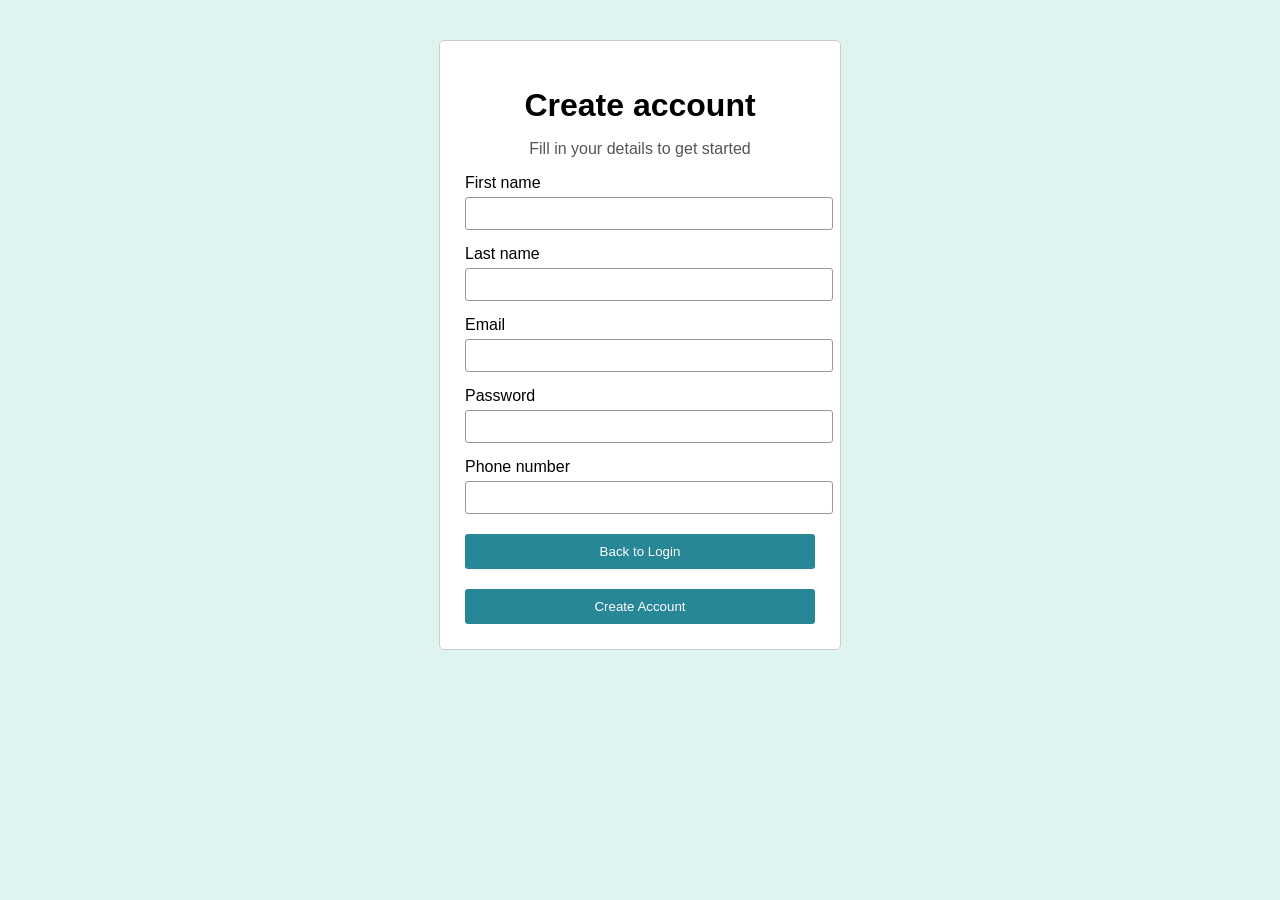
<file: index.html>
<!DOCTYPE html>
<html lang="en">
<head>
    <meta charset="UTF-8">
    <meta name="viewport" content="width=device-width, initial-scale=1.0">
    <title>Register</title>
    <link rel="stylesheet" href="../style.css">
</head>
<body>
    <main class="login-card">
        <h1>Create account</h1>
        <p class="subtitle">Fill in your details to get started</p>

        <form id="register-form" action="../User dashboard.html">
            <label for="first-name">First name</label>
            <input id="first-name" name="firstName" type="text" required>

            <label for="last-name">Last name</label>
            <input id="last-name" name="lastName" type="text" required>

            <label for="email">Email</label>
            <input id="email" name="email" type="email" required>

            <label for="register-password">Password</label>
            <input id="register-password" name="password" type="password" minlength="4" required>

            <label for="phone">Phone number</label>
            <input id="phone" name="phone" type="tel" required>

            <div class="button-container">
                <button type="button" onclick="window.location.href='../LoginForm.html'">Back to Login</button>
            </div>
            <button type="submit">Create Account</button>
        </form>
    </main>
</body>
</html>
</file>
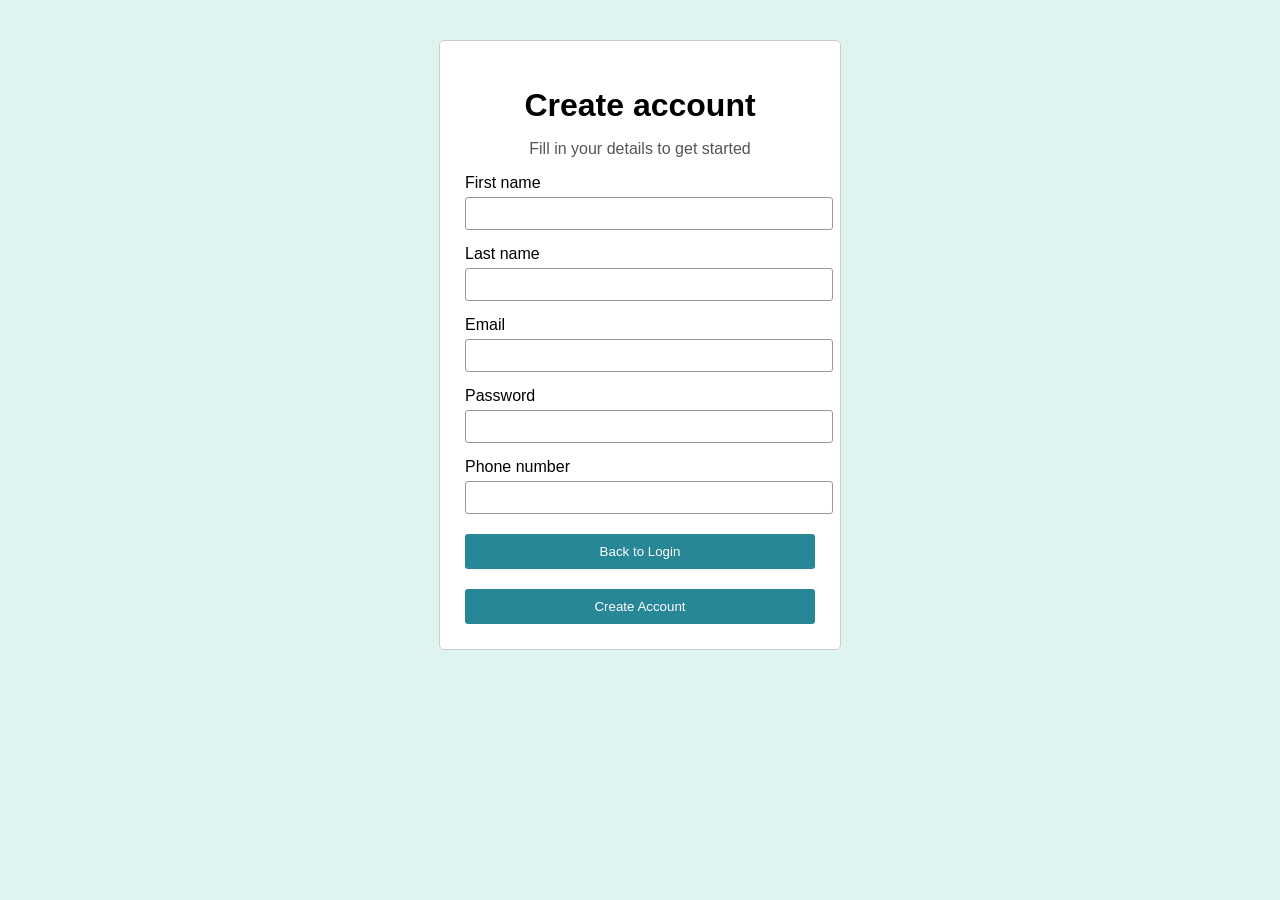
<file: RIGISTERPAGE/index.html>
<!DOCTYPE html>
<html lang="en">
<head>
    <meta charset="UTF-8">
    <meta name="viewport" content="width=device-width, initial-scale=1.0">
    <title>Register</title>
    <link rel="stylesheet" href="../style.css">
</head>
<body>
    <main class="login-card">
        <h1>Create account</h1>
        <p class="subtitle">Fill in your details to get started</p>

        <form id="register-form" action="../dashboard.html">
            <label for="first-name">First name</label>
            <input id="first-name" name="firstName" type="text" required>

            <label for="last-name">Last name</label>
            <input id="last-name" name="lastName" type="text" required>

            <label for="email">Email</label>
            <input id="email" name="email" type="email" required>

            <label for="register-password">Password</label>
            <input id="register-password" name="password" type="password" minlength="4" required>

            <label for="phone">Phone number</label>
            <input id="phone" name="phone" type="tel" required>

            <div class="button-container">
                <button type="button" onclick="window.location.href='../LoginForm.html'">Back to Login</button>
            </div>
            <button type="submit">Create Account</button>
        </form>
    </main>
</body>
</html>
</file>
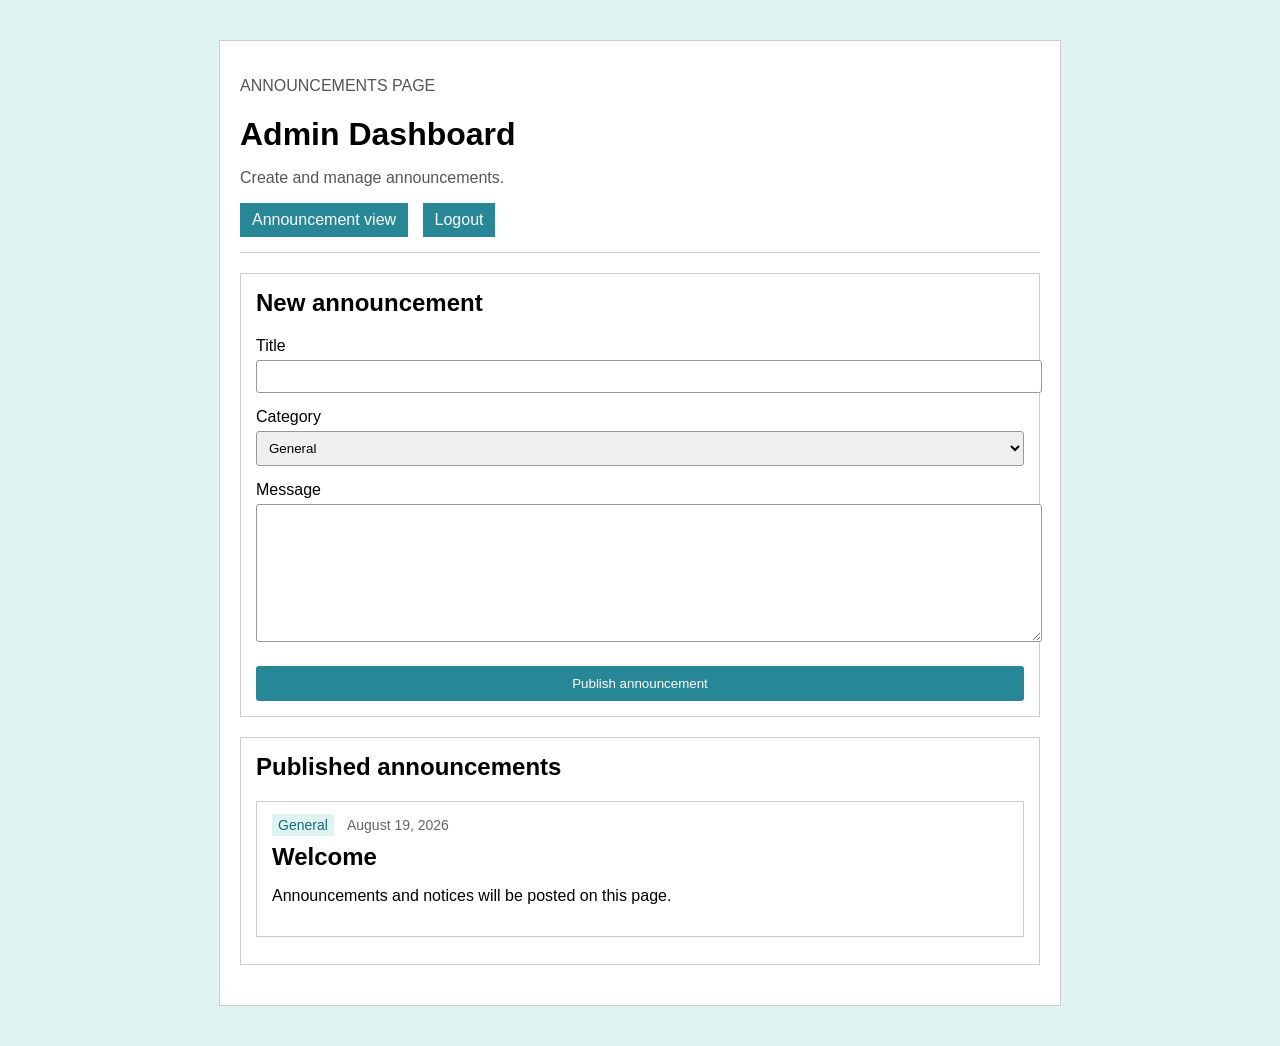
<file: AdminDashboard.html>
<!DOCTYPE html>
<html lang="en">
<head>
    <meta charset="UTF-8">
    <meta name="viewport" content="width=device-width, initial-scale=1.0">
    <link rel="stylesheet" href="style.css">
    <title>Admin Dashboard | ANNOUNCEMENT PAGE</title>
</head>
<body class="dashboard-page">
    <main class="board-shell">
        <header class="board-header">
            <div>
                <p class="eyebrow">ANNOUNCEMENTS PAGE</p>
                <h1>Admin Dashboard</h1>
                <p class="header-copy">Create and manage announcements.</p>
            </div>

            <nav class="board-actions" aria-label="Dashboard actions">
                <a class="admin-link" href="Userdashboard.php">Announcement view</a>
                <a class="logout" href="logout.php">Logout</a>
            </nav>    
        </header>

        <div class="admin-layout">
            <section class="post-form">
                <h2>New announcement</h2>

                <form action="AdminDashboard.php" method="post">
                    <label for="announcement-title">Title</label>
                    <input id="announcement-title" name="title" maxlength="80" required>

                    <label for="announcement-category">Category</label>
                    <select id="announcement-category" name="category">
                        <option>General</option>
                        <option>Event</option>
                        <option>Important</option>
                    </select>

                    <label for="announcement-message">Message</label>
                    <textarea id="announcement-message" name="message" rows="6"
                        maxlength="500" required></textarea>

                    <button type="submit">Publish announcement</button>
                </form>
            </section>

            <section class="admin-announcements">
                <div class="section-heading">
                    <h2>Published announcements</h2>
                </div>

                <section class="announcement-list">
                    <article class="announcement-card">
                        <div class="announcement-meta">
                            <span class="badge">General</span>
                            <time>August 19, 2026</time>
                        </div>
                        <h2>Welcome</h2>
                        <p>Announcements and notices will be posted on this page.</p>
                    </article>
                </section>
            </section>
        </div>
    </main>
</body>
</html>
</file>
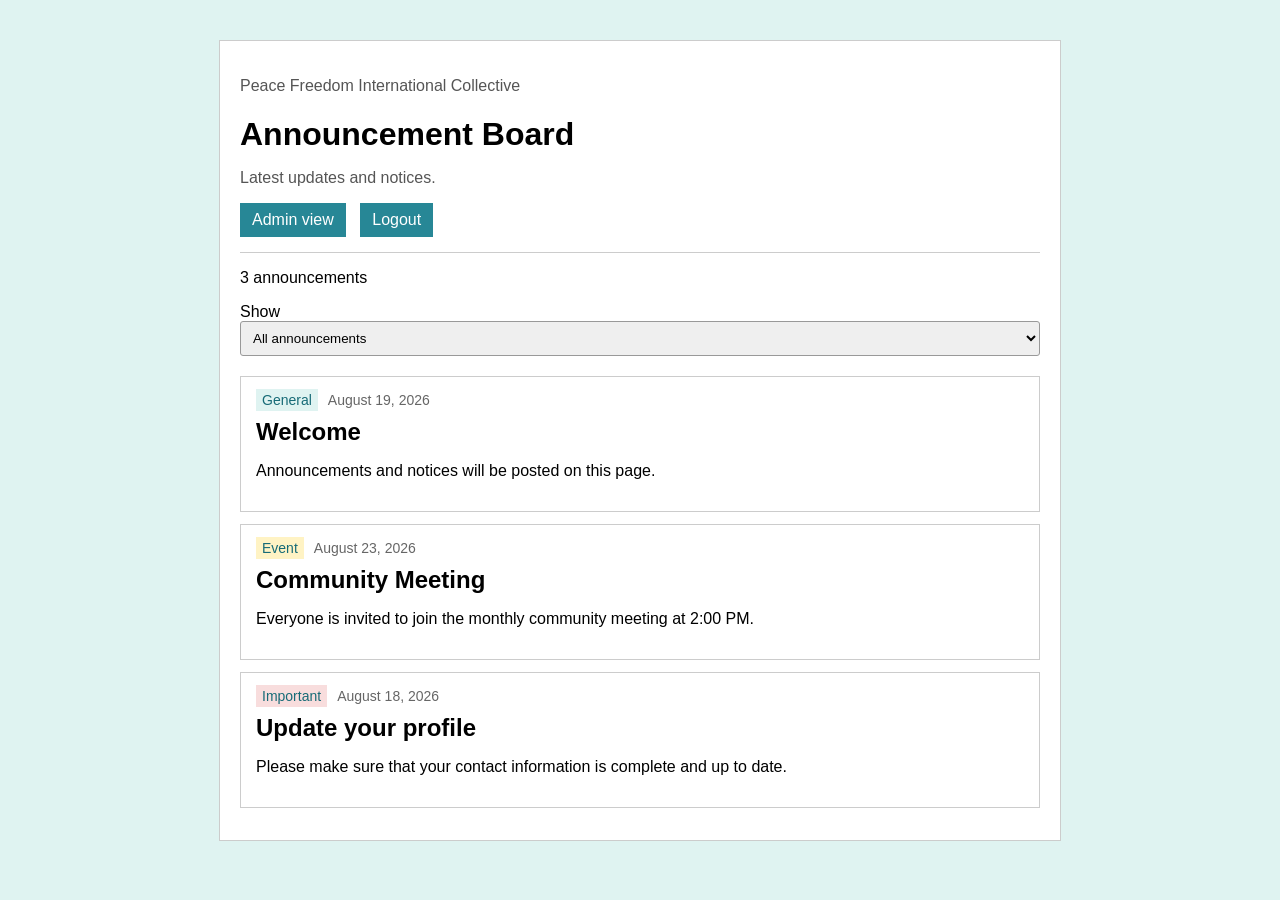
<file: dashboard.html>
<!DOCTYPE html>
<html lang="en">
<head>
    <meta charset="UTF-8">
    <meta name="viewport" content="width=device-width, initial-scale=1.0">
    <link rel="stylesheet" href="style.css">
    <title>Announcements | Peace Freedom</title>
</head>
<body class="dashboard-page">
    <main class="board-shell">
        <header class="board-header">
            <div>
                <p class="eyebrow">Peace Freedom International Collective</p>
                <h1>Announcement Board</h1>
                <p class="header-copy">Latest updates and notices.</p>
            </div>
            <nav class="board-actions" aria-label="Dashboard actions">
                <a class="admin-link" href="DASHBOARD/Admin dashboard.html">Admin view</a>
                <a class="logout" href="LoginForm.html">Logout</a>
            </nav>
        </header>

        <section class="announcement-toolbar" aria-label="Announcement filters">
            <p id="announcement-count" class="announcement-count"></p>
            <label class="filter-label" for="category-filter">Show
                <select id="category-filter">
                    <option value="all">All announcements</option>
                    <option value="General">General</option>
                    <option value="Event">Events</option>
                    <option value="Important">Important</option>
                </select>
            </label>
        </section>

        <section id="announcement-list" class="announcement-list" aria-live="polite"></section>
    </main>

    <script>
        const storageKey = 'peaceFreedomAnnouncements';
        const defaultAnnouncements = [
            { title: 'Welcome', category: 'General', date: 'August 19, 2026', message: 'Announcements and notices will be posted on this page.' },
            { title: 'Community Meeting', category: 'Event', date: 'August 23, 2026', message: 'Everyone is invited to join the monthly community meeting at 2:00 PM.' },
            { title: 'Update your profile', category: 'Important', date: 'August 18, 2026', message: 'Please make sure that your contact information is complete and up to date.' }
        ];
        function getAnnouncements() { try { const saved = JSON.parse(localStorage.getItem(storageKey)); return Array.isArray(saved) ? saved : defaultAnnouncements; } catch { return defaultAnnouncements; } }
        const escapeHtml = value => value.replace(/[&<>'"]/g, char => ({ '&': '&amp;', '<': '&lt;', '>': '&gt;', "'": '&#39;', '"': '&quot;' })[char]);
        function renderAnnouncements() {
            const selectedCategory = document.getElementById('category-filter').value;
            const announcements = getAnnouncements().filter(item => selectedCategory === 'all' || item.category === selectedCategory);
            document.getElementById('announcement-count').textContent = `${announcements.length} announcement${announcements.length === 1 ? '' : 's'}`;
            document.getElementById('announcement-list').innerHTML = announcements.length ? announcements.map(item => `<article class="announcement-card"><div class="announcement-meta"><span class="badge ${item.category.toLowerCase()}">${item.category}</span><time>${item.date}</time></div><h2>${escapeHtml(item.title)}</h2><p>${escapeHtml(item.message)}</p></article>`).join('') : '<p class="empty-state">No announcements in this category yet.</p>';
        }
        document.getElementById('category-filter').addEventListener('change', renderAnnouncements);
        renderAnnouncements();
    </script>
</body>
</html>
</file>
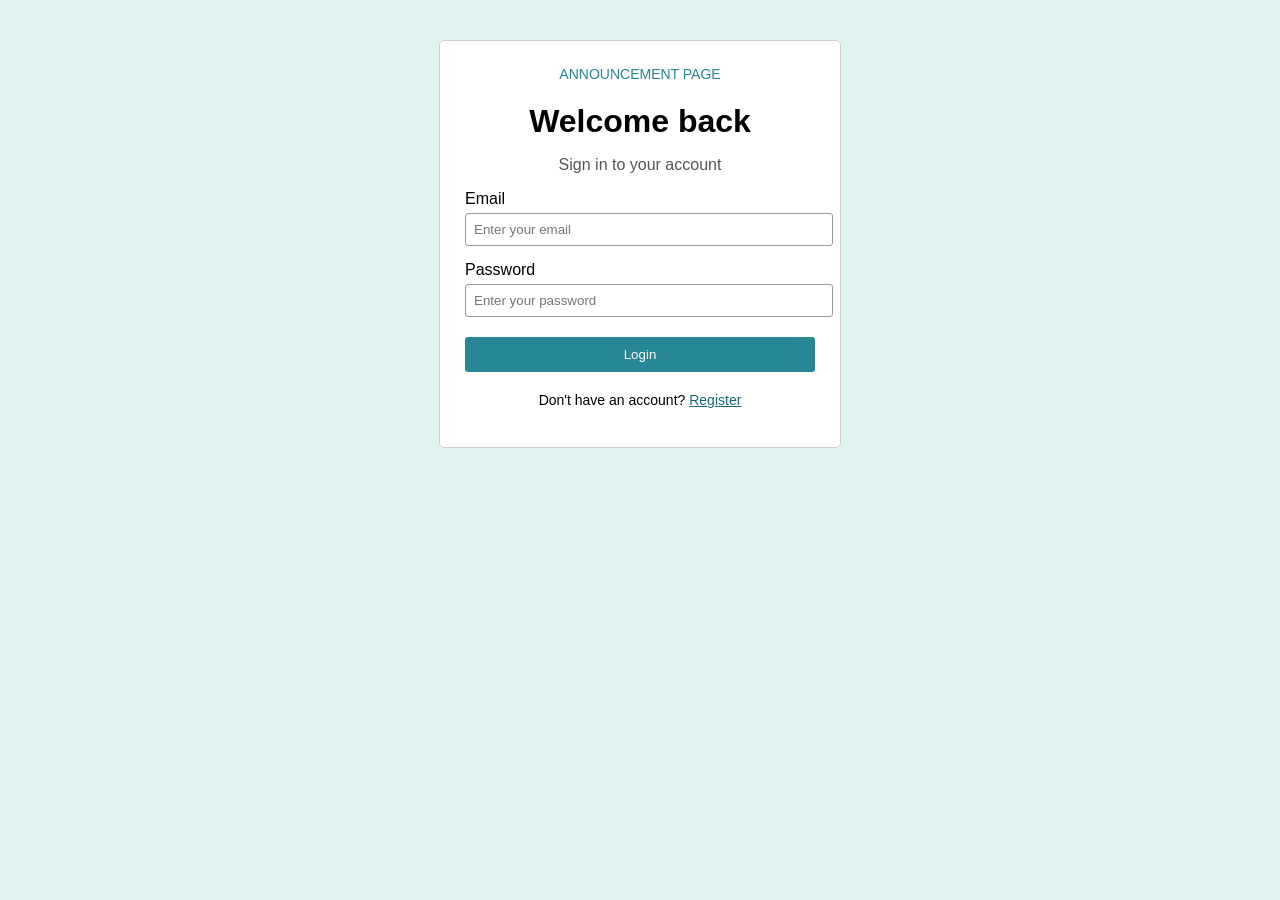
<file: LoginForm.html>
<!DOCTYPE html>
<html lang="en">
<head>
    <meta charset="UTF-8">
    <meta name="viewport" content="width=device-width, initial-scale=1.0">
    <link rel="stylesheet" href="style.css">
    <title>Login | ANNOUNCEMENT PAGE</title>
</head>
<body>
    <main class="login-card">
        <p class="brand-name">ANNOUNCEMENT PAGE</p>
        <h1>Welcome back</h1>
        <p class="subtitle">Sign in to your account</p>

        <form class="login-form" action="login.php" method="POST" autocomplete="off">
            <label for="email">Email</label>
            <input id="email" name="email" type="email" value=""
                placeholder="Enter your email" autocomplete="email" required>

            <label for="password">Password</label>
            <input id="password" name="password" type="password" value=""
                placeholder="Enter your password" autocomplete="current-password" required>

            <div class="button-container">
                <button type="submit">Login</button>
            </div>
        </form>

        <p class="register-link">
            Don't have an account? <a href="register.php">Register</a>
        </p>
    </main>
</body>
</html>
</file>
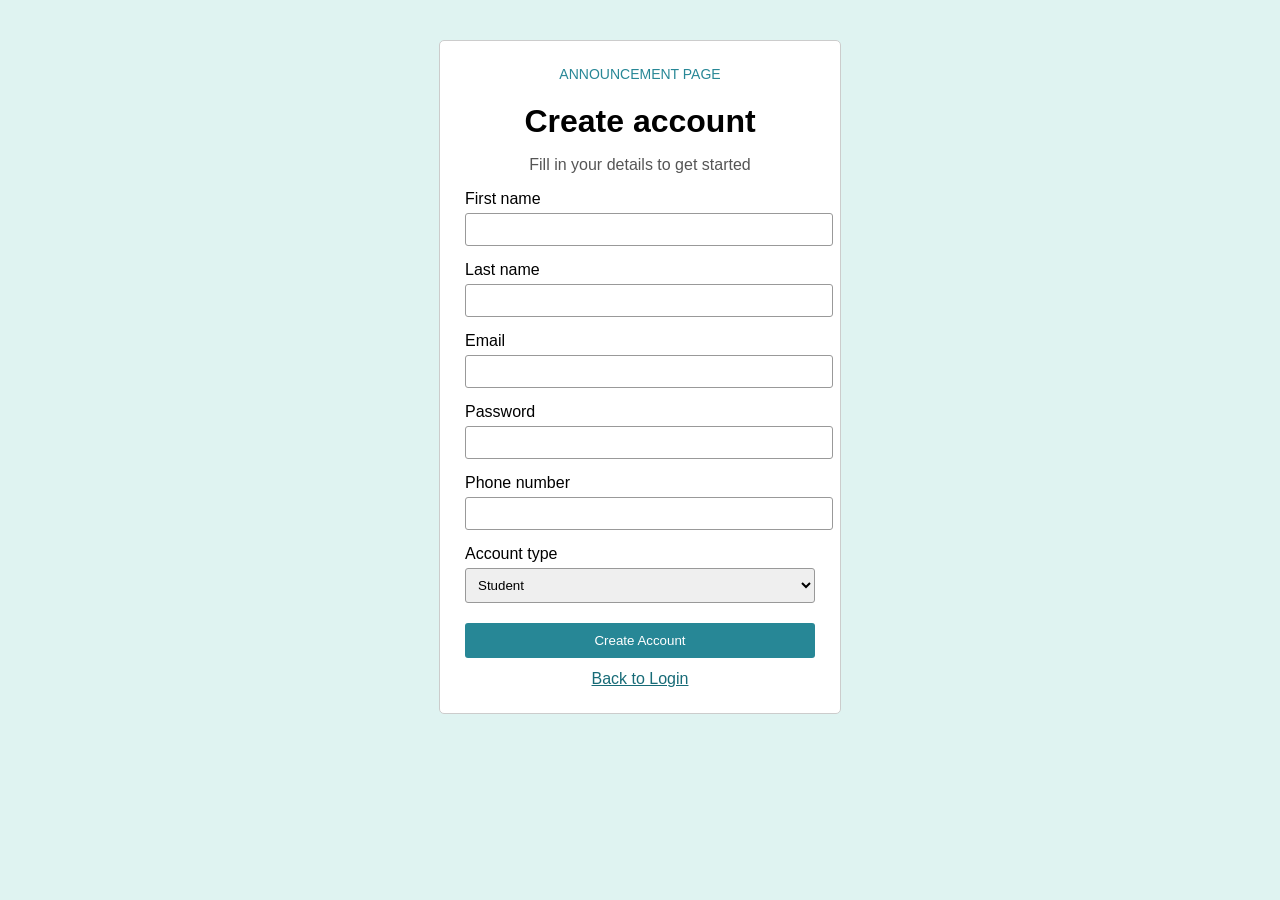
<file: register.html>
<!DOCTYPE html>
<html lang="en">
<head>
    <meta charset="UTF-8">
    <meta name="viewport" content="width=device-width, initial-scale=1.0">
    <link rel="stylesheet" href="style.css">
    <title>Register | ANNOUNCEMENT PAGE</title>
</head>
<body>
    <main class="login-card">
        <p class="brand-name">ANNOUNCEMENT PAGE</p>
        <h1>Create account</h1>
        <p class="subtitle">Fill in your details to get started</p>

        <form action="register.php" method="post" autocomplete="off">
            <label for="first-name">First name</label>
            <input id="first-name" name="first_name" type="text" required>

            <label for="last-name">Last name</label>
            <input id="last-name" name="last_name" type="text" required>

            <label for="email">Email</label>
            <input id="email" name="email" type="email" autocomplete="email" required>

            <label for="register-password">Password</label>
            <input id="register-password" name="password" type="password"
                minlength="4" autocomplete="new-password" required>

            <label for="phone">Phone number</label>
            <input id="phone" name="phone" type="tel" required>

            <label for="role">Account type</label>
            <select id="role" name="role" required>
                <option value="student">Student</option>
                <option value="teacher">Teacher</option>
            </select>

            <button type="submit">Create Account</button>
            <a class="secondary-button" href="index.php">Back to Login</a>
        </form>
    </main>
</body>
</html>
</file>
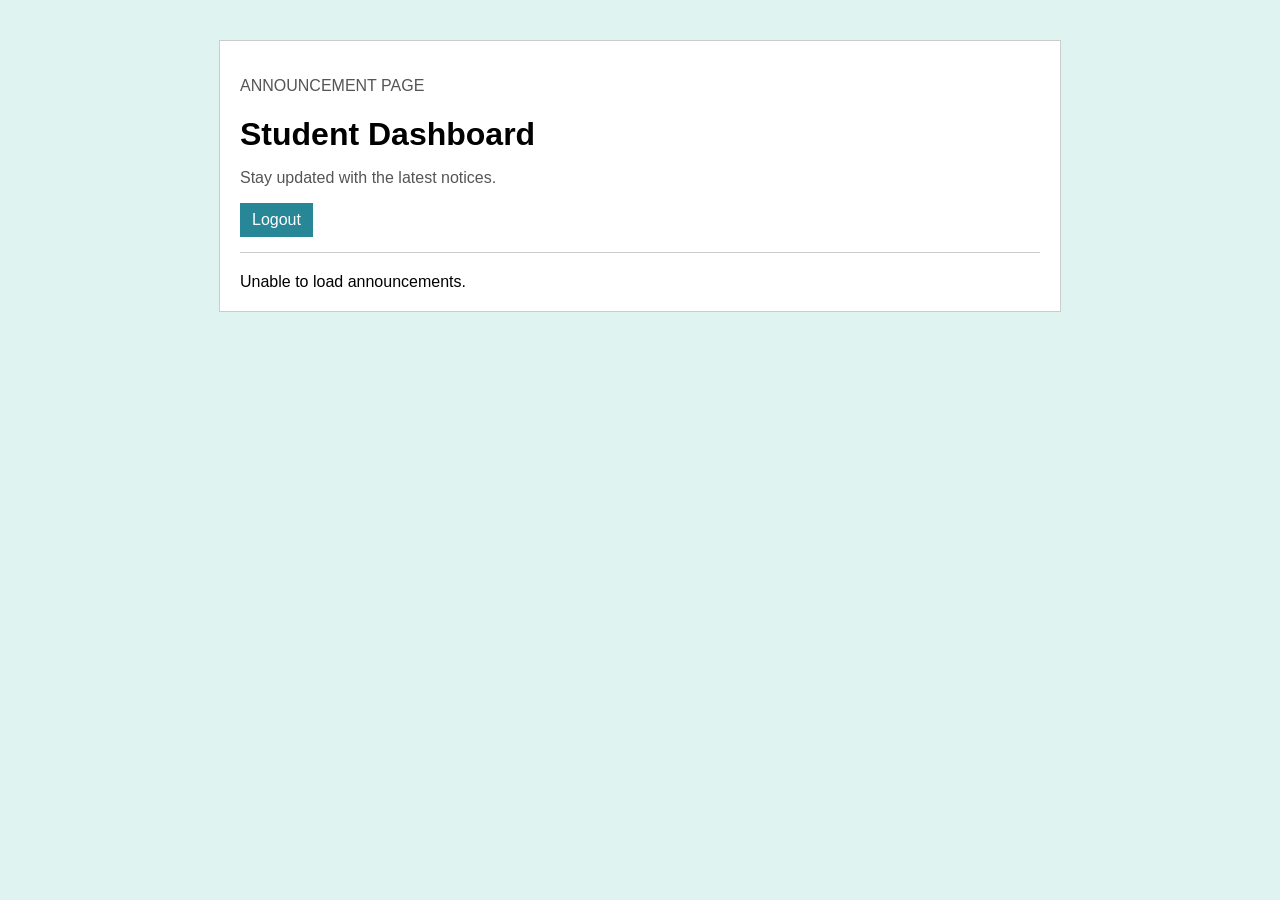
<file: Studentdashboard.html>
<!DOCTYPE html>
<html lang="en">
<head>
    <meta charset="UTF-8">
    <meta name="viewport" content="width=device-width, initial-scale=1.0">
    <link rel="stylesheet" href="style.css">
    <title>Student Dashboard | ANNOUNCEMENT PAGE</title>
</head>
<body class="dashboard-page">
    <main class="board-shell">
        <header class="board-header">
            <div>
                <p class="eyebrow">ANNOUNCEMENT PAGE</p>
                <h1>Student Dashboard</h1>
                <p class="header-copy" id="welcome-message">Stay updated with the latest notices.</p>
            </div>
            <nav class="board-actions" aria-label="Student dashboard actions">
                <a class="logout" href="logout.php">Logout</a>
            </nav>
        </header>

        <section class="announcement-list" id="announcement-list">
            <p class="header-copy">Loading announcements...</p>
        </section>
    </main>

    <script>
        const announcementList = document.getElementById('announcement-list');
        const welcomeMessage = document.getElementById('welcome-message');

        fetch('StudentDashboard.php?data=1')
            .then(response => response.json())
            .then(data => {
                welcomeMessage.textContent = `Welcome, ${data.name}. Stay updated with the latest notices.`;
                announcementList.innerHTML = '';

                data.announcements.forEach(announcement => {
                    const card = document.createElement('article');
                    const meta = document.createElement('div');
                    const badge = document.createElement('span');
                    const date = document.createElement('time');
                    const title = document.createElement('h2');
                    const message = document.createElement('p');

                    card.className = 'announcement-card';
                    meta.className = 'announcement-meta';
                    badge.className = `badge ${announcement.category.toLowerCase()}`;
                    badge.textContent = announcement.category;
                    date.textContent = new Date(announcement.created_at).toLocaleDateString('en-US', {
                        year: 'numeric', month: 'long', day: 'numeric'
                    });
                    title.textContent = announcement.title;
                    message.textContent = announcement.message;

                    meta.append(badge, date);
                    card.append(meta, title, message);
                    announcementList.append(card);
                });

                if (!data.announcements.length) {
                    announcementList.textContent = 'No announcements available.';
                }
            })
            .catch(() => {
                announcementList.textContent = 'Unable to load announcements.';
            });
    </script>
</body>
</html>
</file>
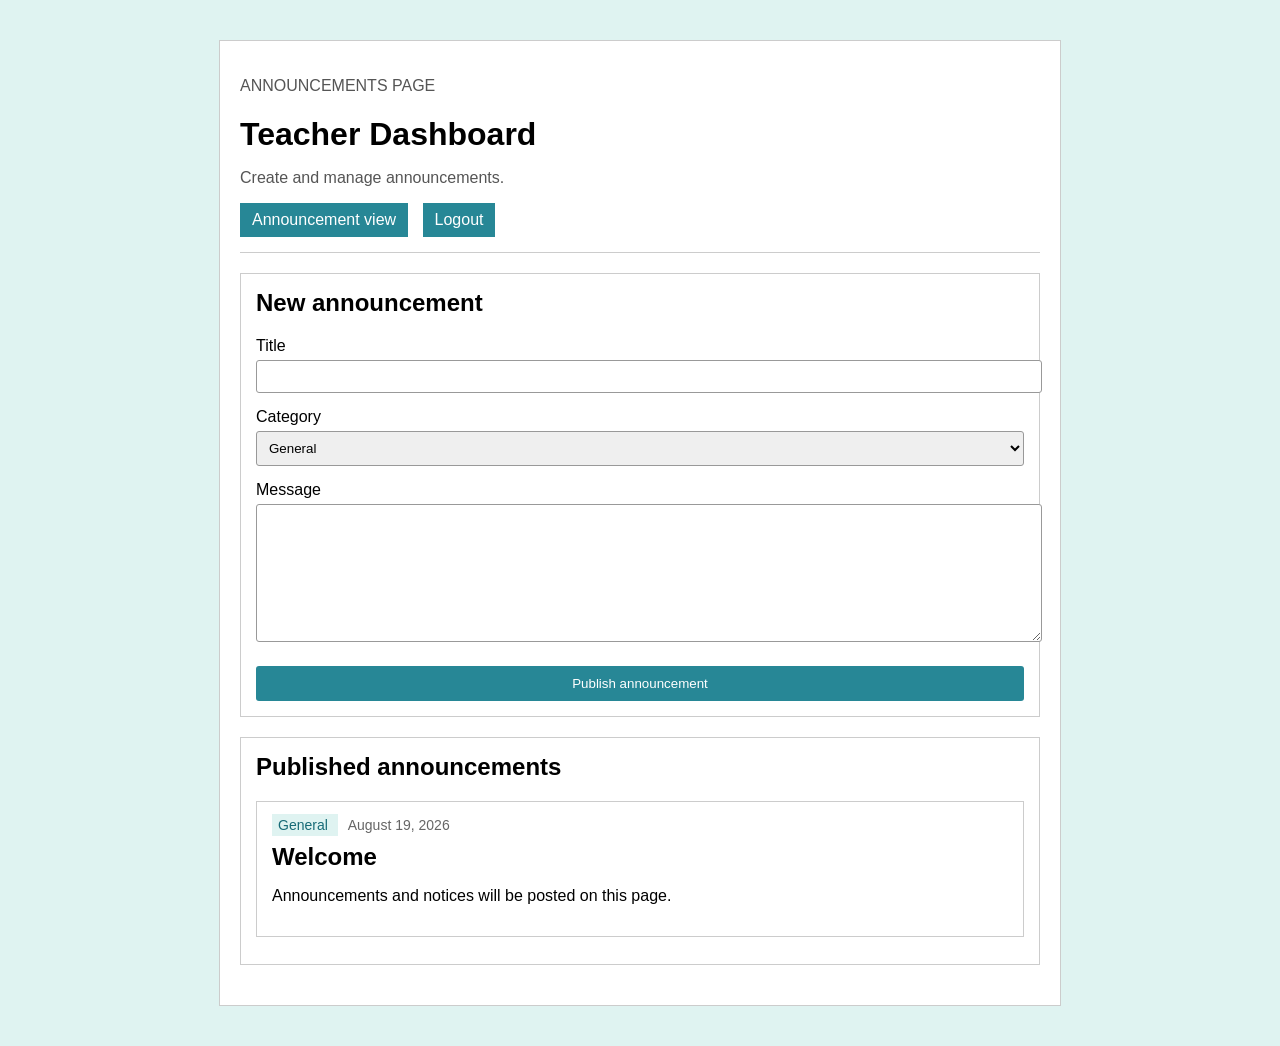
<file: TeacherDashboard.html>
<!DOCTYPE html>
<html lang="en">
<head>
    <meta charset="UTF-8">
    <meta name="viewport" content="width=device-width, initial-scale=1.0">
    <link rel="stylesheet" href="style.css">
    <title>Teacher Dashboard | ANNOUNCEMENT PAGE</title>
</head>

<body class="dashboard-page">

    <main class="board-shell">

        <header class="board-header">

            <div>
                <p class="eyebrow">ANNOUNCEMENTS PAGE</p>

                <h1>Teacher Dashboard</h1>

                <p class="header-copy">
                    Create and manage announcements.
                </p>
            </div>

            <nav class="board-actions" aria-label="Dashboard actions">

                <a class="admin-link" href="StudentDashboard.php">
                    Announcement view
                </a>

                <a class="logout" href="logout.php">
                    Logout
                </a>

            </nav>

        </header>


        <div class="admin-layout">

            <section class="post-form">

                <h2>New announcement</h2>

                <form action="TeacherDashboard.php" method="post">

                    <label for="announcement-title">
                        Title
                    </label>

                    <input
                        id="announcement-title"
                        name="title"
                        maxlength="80"
                        required
                    >


                    <label for="announcement-category">
                        Category
                    </label>

                    <select
                        id="announcement-category"
                        name="category"
                    >
                        <option>General</option>
                        <option>Event</option>
                        <option>Important</option>
                    </select>


                    <label for="announcement-message">
                        Message
                    </label>

                    <textarea
                        id="announcement-message"
                        name="message"
                        rows="6"
                        maxlength="500"
                        required
                    ></textarea>


                    <button type="submit">
                        Publish announcement
                    </button>

                </form>

            </section>


            <section class="admin-announcements">

                <div class="section-heading">

                    <h2>Published announcements</h2>

                </div>

                <section class="announcement-list">

                    <article class="announcement-card">

                        <div class="announcement-meta">

                            <span class="badge">
                                General
                            </span>

                            <time>
                                August 19, 2026
                            </time>

                        </div>

                        <h2>
                            Welcome
                        </h2>

                        <p>
                            Announcements and notices will be posted on this page.
                        </p>

                    </article>

                </section>

            </section>

        </div>

    </main>

</body>
</html>
</file>
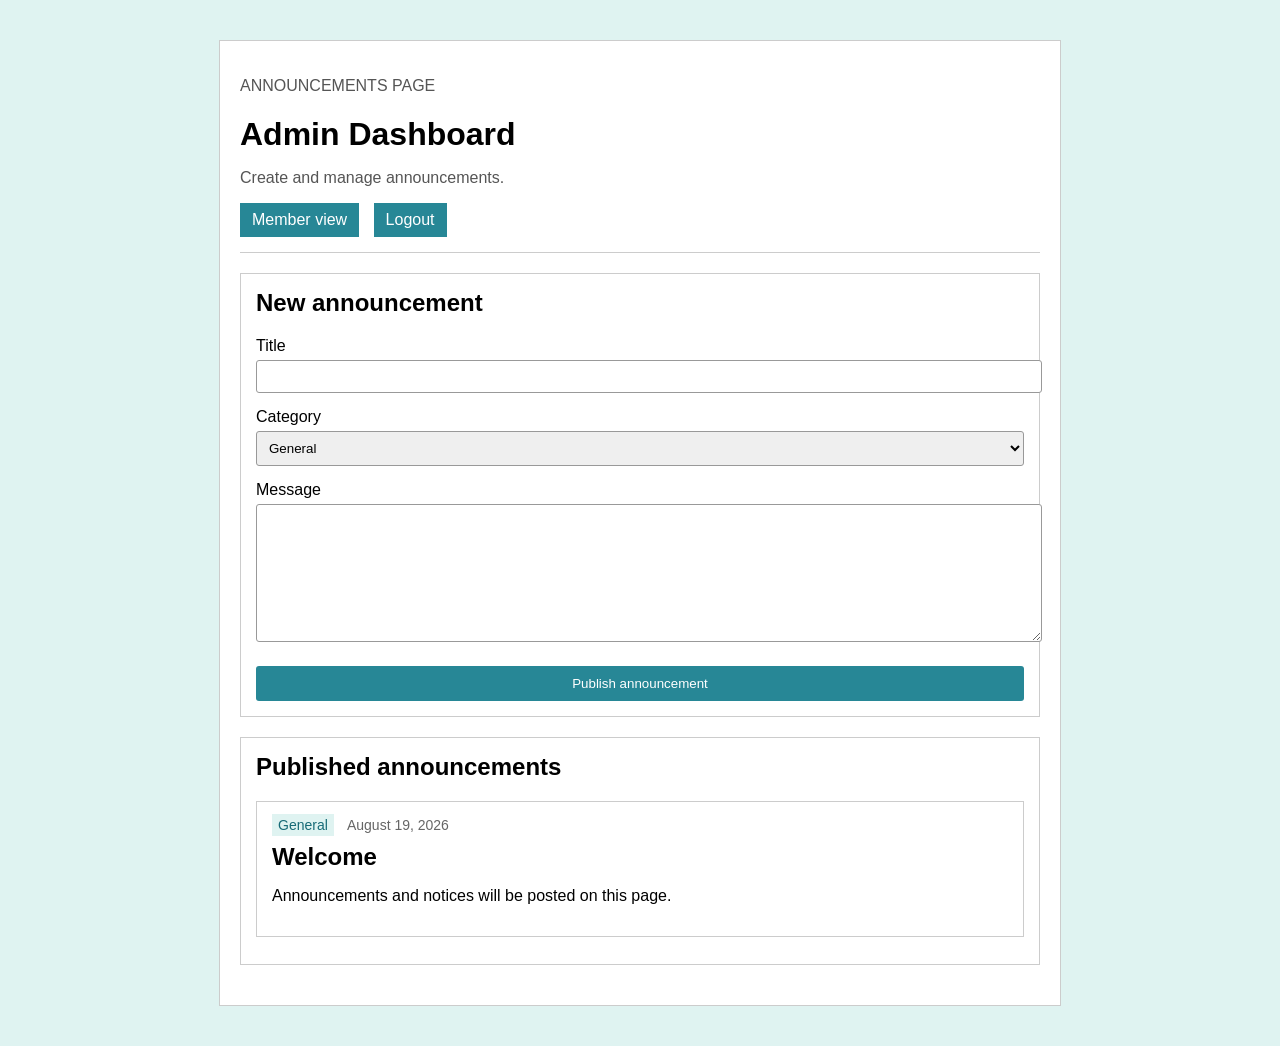
<file: Login_WS1_Jardenico/AdminDashboard.html>
<!DOCTYPE html>
<html lang="en">
<head>
    <meta charset="UTF-8">
    <meta name="viewport" content="width=device-width, initial-scale=1.0">
    <link rel="stylesheet" href="style.css">
    <title>Admin Dashboard | Peace Freedom</title>
</head>
<body class="dashboard-page">
    <main class="board-shell">
        <header class="board-header">
            <div>
                <p class="eyebrow">ANNOUNCEMENTS PAGE</p>
                <h1>Admin Dashboard</h1>
                <p class="header-copy">Create and manage announcements.</p>
            </div>

            <nav class="board-actions" aria-label="Dashboard actions">
                <a class="admin-link" href="Userdashboard.html">Member view</a>
                <a class="logout" href="LoginForm.html">Logout</a>
            </nav>    
        </header>

        <div class="admin-layout">
            <section class="post-form">
                <h2>New announcement</h2>

                <form action="Userdashboard.html">
                    <label for="announcement-title">Title</label>
                    <input id="announcement-title" name="title" maxlength="80" required>

                    <label for="announcement-category">Category</label>
                    <select id="announcement-category" name="category">
                        <option>General</option>
                        <option>Event</option>
                        <option>Important</option>
                    </select>

                    <label for="announcement-message">Message</label>
                    <textarea id="announcement-message" name="message" rows="6"
                        maxlength="500" required></textarea>

                    <button type="submit">Publish announcement</button>
                </form>
            </section>

            <section class="admin-announcements">
                <div class="section-heading">
                    <h2>Published announcements</h2>
                </div>

                <section class="announcement-list">
                    <article class="announcement-card">
                        <div class="announcement-meta">
                            <span class="badge">General</span>
                            <time>August 19, 2026</time>
                        </div>
                        <h2>Welcome</h2>
                        <p>Announcements and notices will be posted on this page.</p>
                    </article>
                </section>
            </section>
        </div>
    </main>
</body>
</html>
</file>
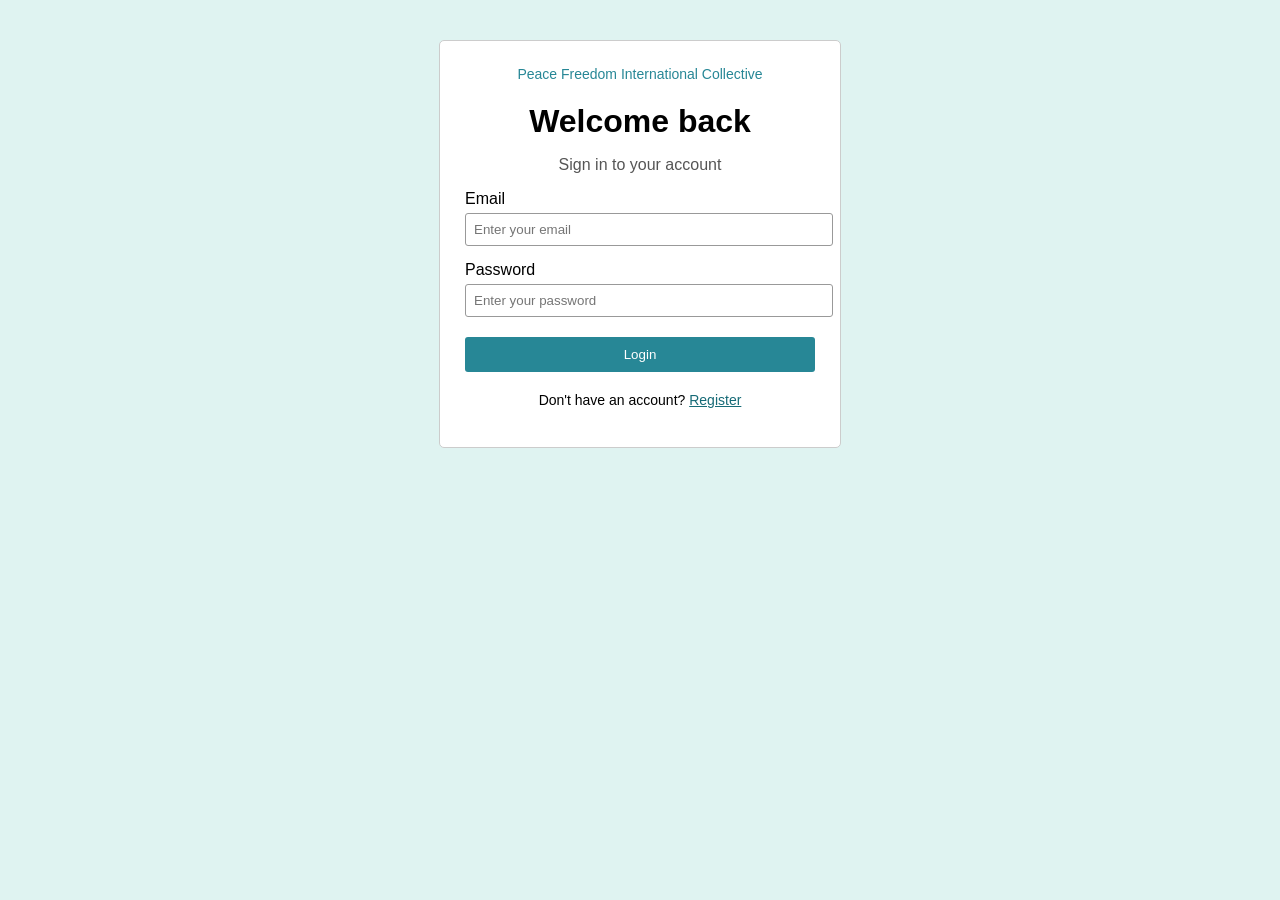
<file: Login_WS1_Jardenico/LoginForm.html>
<!DOCTYPE html>
<html lang="en">
<head>
    <meta charset="UTF-8">
    <meta name="viewport" content="width=device-width, initial-scale=1.0">
    <link rel="stylesheet" href="style.css">
    <title>Login | Peace Freedom</title>
</head>
<body>
    <main class="login-card">
        <p class="brand-name">Peace Freedom International Collective</p>
        <h1>Welcome back</h1>
        <p class="subtitle">Sign in to your account</p>

        <form class="login-form" action="login.php" method="post" autocomplete="new-password">
            <label for="username">Email</label>
            <input id="username" name="email" type="text" value=""
                placeholder="Enter your email" autocomplete="new-password" required>

            <label for="password">Password</label>
            <input id="password" name="password" type="password" value=""
                placeholder="Enter your password" autocomplete="new-password" required>

            <div class="button-container">
                <button type="submit">Login</button>
            </div>
        </form>

        <p class="register-link">
            Don't have an account? <a href="register.php">Register</a>
        </p>
    </main>
</body>
</html>
</file>
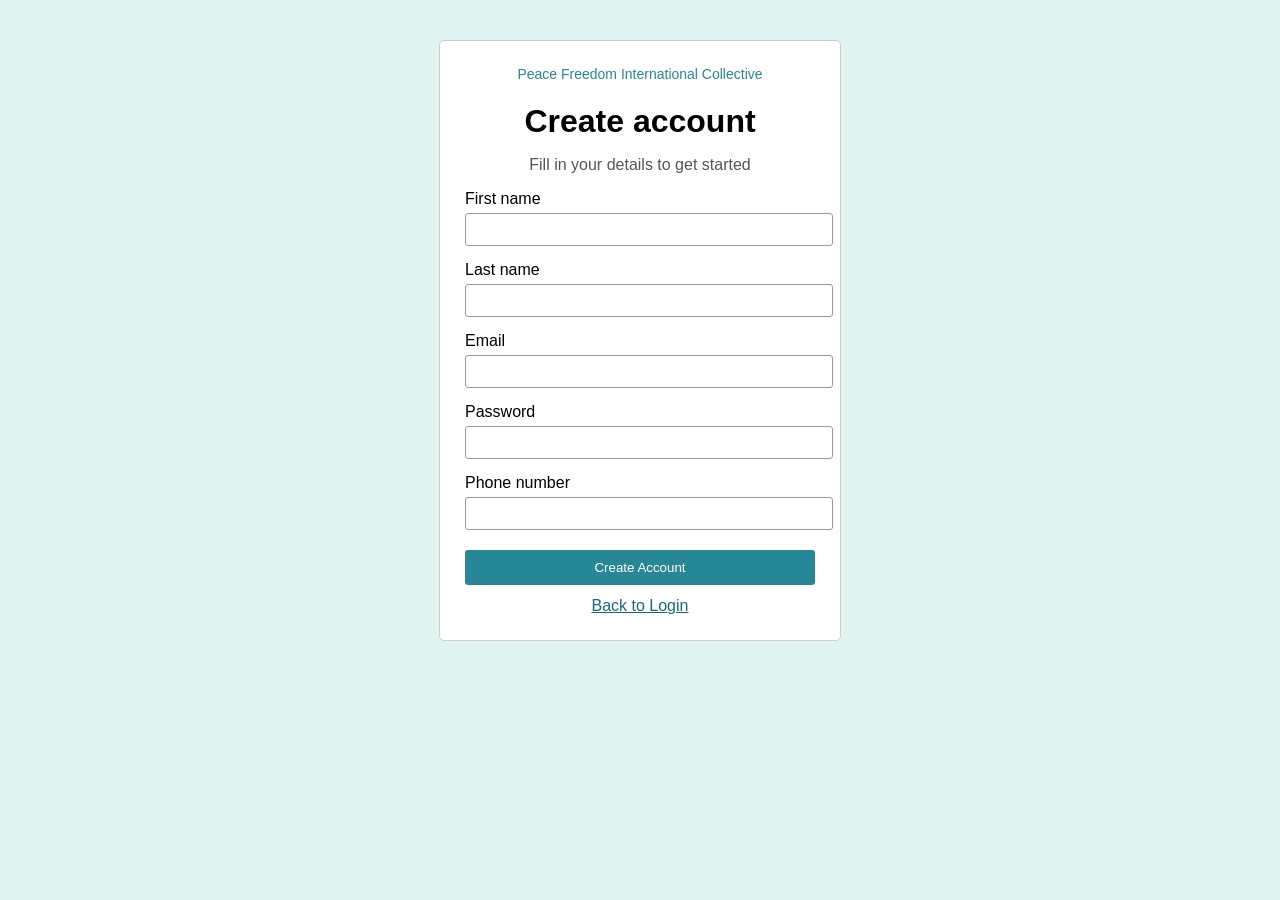
<file: Login_WS1_Jardenico/register.html>
<!DOCTYPE html>
<html lang="en">
<head>
    <meta charset="UTF-8">
    <meta name="viewport" content="width=device-width, initial-scale=1.0">
    <link rel="stylesheet" href="style.css">
    <title>Register | Peace Freedom</title>
</head>
<body>
    <main class="login-card">
        <p class="brand-name">Peace Freedom International Collective</p>
        <h1>Create account</h1>
        <p class="subtitle">Fill in your details to get started</p>

        <form action="LoginForm.html">
            <label for="first-name">First name</label>
            <input id="first-name" name="firstName" type="text" required>

            <label for="last-name">Last name</label>
            <input id="last-name" name="lastName" type="text" required>

            <label for="email">Email</label>
            <input id="email" name="email" type="email" autocomplete="email" required>

            <label for="register-password">Password</label>
            <input id="register-password" name="password" type="password"
                minlength="4" autocomplete="new-password" required>

            <label for="phone">Phone number</label>
            <input id="phone" name="phone" type="tel" required>

            <button type="submit">Create Account</button>
            <a class="secondary-button" href="LoginForm.html">Back to Login</a>
        </form>
    </main>
</body>
</html>
</file>
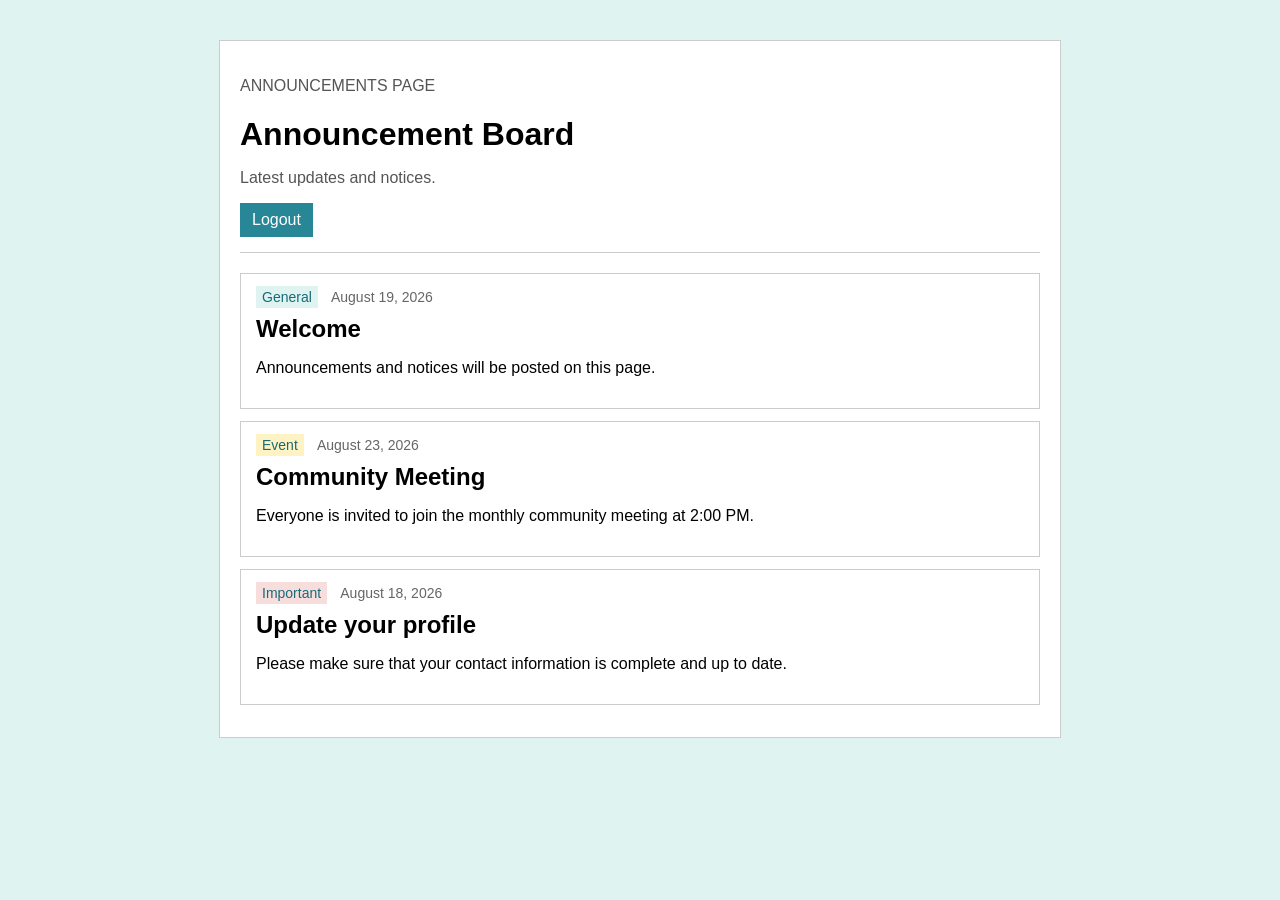
<file: Login_WS1_Jardenico/Userdashboard.html>
<!DOCTYPE html>
<html lang="en">
<head>
    <meta charset="UTF-8">
    <meta name="viewport" content="width=device-width, initial-scale=1.0">
    <link rel="stylesheet" href="style.css">
    <title>Announcements | Peace Freedom</title>
</head>
<body class="dashboard-page">
    <main class="board-shell">
        <header class="board-header">
            <div>
                <p class="eyebrow">ANNOUNCEMENTS PAGE</p>
                <h1>Announcement Board</h1>
                <p class="header-copy">Latest updates and notices.</p>
            </div>

            <nav class="board-actions" aria-label="Dashboard actions">
                <a class="logout" href="LoginForm.html">Logout</a>
            </nav>
        </header>

        <section class="announcement-list">
            <article class="announcement-card">
                <div class="announcement-meta">
                    <span class="badge">General</span>
                    <time>August 19, 2026</time>
                </div>
                <h2>Welcome</h2>
                <p>Announcements and notices will be posted on this page.</p>
            </article>

            <article class="announcement-card">
                <div class="announcement-meta">
                    <span class="badge event">Event</span>
                    <time>August 23, 2026</time>
                </div>
                <h2>Community Meeting</h2>
                <p>Everyone is invited to join the monthly community meeting at 2:00 PM.</p>
            </article>

            <article class="announcement-card">
                <div class="announcement-meta">
                    <span class="badge important">Important</span>
                    <time>August 18, 2026</time>
                </div>
                <h2>Update your profile</h2>
                <p>Please make sure that your contact information is complete and up to date.</p>
            </article>
        </section>
    </main>
</body>
</html>
</file>
<file: style.css>
body {
    margin: 0;
    padding: 20px;
    font-family: Arial, sans-serif;
    background-color: #dff3f1;
}

.login-card,
.board-shell {
    width: 80%;
    max-width: 800px;
    margin: 20px auto;
    padding: 20px;
    background-color: white;
    border: 1px solid #cccccc;
}

.login-card {
    width: 350px;
    padding: 25px;
    border-radius: 5px;
}

h1 {
    margin-bottom: 5px;
}

h2 {
    margin-top: 0;
}

.subtitle,
.header-copy,
.eyebrow {
    color: #555555;
}

.error-message {
    padding: 8px;
    color: #9b2525;
    background-color: #f8dddd;
}

.login-card h1,
.login-card .subtitle {
    text-align: center;
}

.login-card .brand-name {
    margin-top: 0;
    color: #278796;
    font-size: 14px;
    text-align: center;
}

label {
    display: block;
    margin-top: 15px;
    margin-bottom: 5px;
}

input,
select,
textarea {
    width: 100%;
    padding: 8px;
    border: 1px solid #999999;
    border-radius: 3px;
}

input:focus {
    outline: none;
    border-color: #278796;
}

textarea {
    height: 120px;
}

button {
    width: 100%;
    margin-top: 20px;
    padding: 10px;
    border: none;
    color: white;
    background-color: #278796;
    border-radius: 3px;
}

button:hover {
    background-color: #1f7180;
}

a {
    color: #176b77;
}

.register-link {
    margin-top: 20px;
    text-align: center;
    font-size: 14px;
}

.secondary-button {
    display: block;
    margin-top: 12px;
    text-align: center;
}

.board-header {
    padding-bottom: 15px;
    border-bottom: 1px solid #cccccc;
}

.board-actions {
    margin-top: 15px;
}

.logout,
.admin-link {
    display: inline-block;
    margin-right: 10px;
    padding: 8px 12px;
    color: white;
    background-color: #278796;
    text-decoration: none;
}

.announcement-list {
    margin-top: 20px;
}

.announcement-card {
    margin-bottom: 12px;
    padding: 15px;
    border: 1px solid #cccccc;
}

.announcement-card h2 {
    margin: 10px 0;
}

.announcement-meta {
    color: #666666;
    font-size: 14px;
}

.badge {
    margin-right: 10px;
    padding: 3px 6px;
    color: #176b77;
    background-color: #dff3f1;
}

.badge.event {
    background-color: #fff3c4;
}

.badge.important {
    background-color: #f8dddd;
}

.admin-layout {
    margin-top: 20px;
}

.post-form,
.admin-announcements {
    margin-bottom: 20px;
    padding: 15px;
    border: 1px solid #cccccc;
}

@media (max-width: 600px) {
    .login-card,
    .board-shell {
        width: 100%;
    }
}
</file>
<file: Login_WS1_Jardenico/style.css>
body {
    margin: 0;
    padding: 20px;
    font-family: Arial, sans-serif;
    background-color: #dff3f1;
}

.login-card,
.board-shell {
    width: 80%;
    max-width: 800px;
    margin: 20px auto;
    padding: 20px;
    background-color: white;
    border: 1px solid #cccccc;
}

.login-card {
    width: 350px;
    padding: 25px;
    border-radius: 5px;
}

h1 {
    margin-bottom: 5px;
}

h2 {
    margin-top: 0;
}

.subtitle,
.header-copy,
.eyebrow {
    color: #555555;
}

.error-message {
    padding: 8px;
    color: #9b2525;
    background-color: #f8dddd;
}

.login-card h1,
.login-card .subtitle {
    text-align: center;
}

.login-card .brand-name {
    margin-top: 0;
    color: #278796;
    font-size: 14px;
    text-align: center;
}

label {
    display: block;
    margin-top: 15px;
    margin-bottom: 5px;
}

input,
select,
textarea {
    width: 100%;
    padding: 8px;
    border: 1px solid #999999;
    border-radius: 3px;
}

input:focus {
    outline: none;
    border-color: #278796;
}

textarea {
    height: 120px;
}

button {
    width: 100%;
    margin-top: 20px;
    padding: 10px;
    border: none;
    color: white;
    background-color: #278796;
    border-radius: 3px;
}

button:hover {
    background-color: #1f7180;
}

a {
    color: #176b77;
}

.register-link {
    margin-top: 20px;
    text-align: center;
    font-size: 14px;
}

.secondary-button {
    display: block;
    margin-top: 12px;
    text-align: center;
}

.board-header {
    padding-bottom: 15px;
    border-bottom: 1px solid #cccccc;
}

.board-actions {
    margin-top: 15px;
}

.logout,
.admin-link {
    display: inline-block;
    margin-right: 10px;
    padding: 8px 12px;
    color: white;
    background-color: #278796;
    text-decoration: none;
}

.announcement-list {
    margin-top: 20px;
}

.announcement-card {
    margin-bottom: 12px;
    padding: 15px;
    border: 1px solid #cccccc;
}

.announcement-card h2 {
    margin: 10px 0;
}

.announcement-meta {
    color: #666666;
    font-size: 14px;
}

.badge {
    margin-right: 10px;
    padding: 3px 6px;
    color: #176b77;
    background-color: #dff3f1;
}

.badge.event {
    background-color: #fff3c4;
}

.badge.important {
    background-color: #f8dddd;
}

.admin-layout {
    margin-top: 20px;
}

.post-form,
.admin-announcements {
    margin-bottom: 20px;
    padding: 15px;
    border: 1px solid #cccccc;
}

@media (max-width: 600px) {
    .login-card,
    .board-shell {
        width: 100%;
    }
}
</file>
